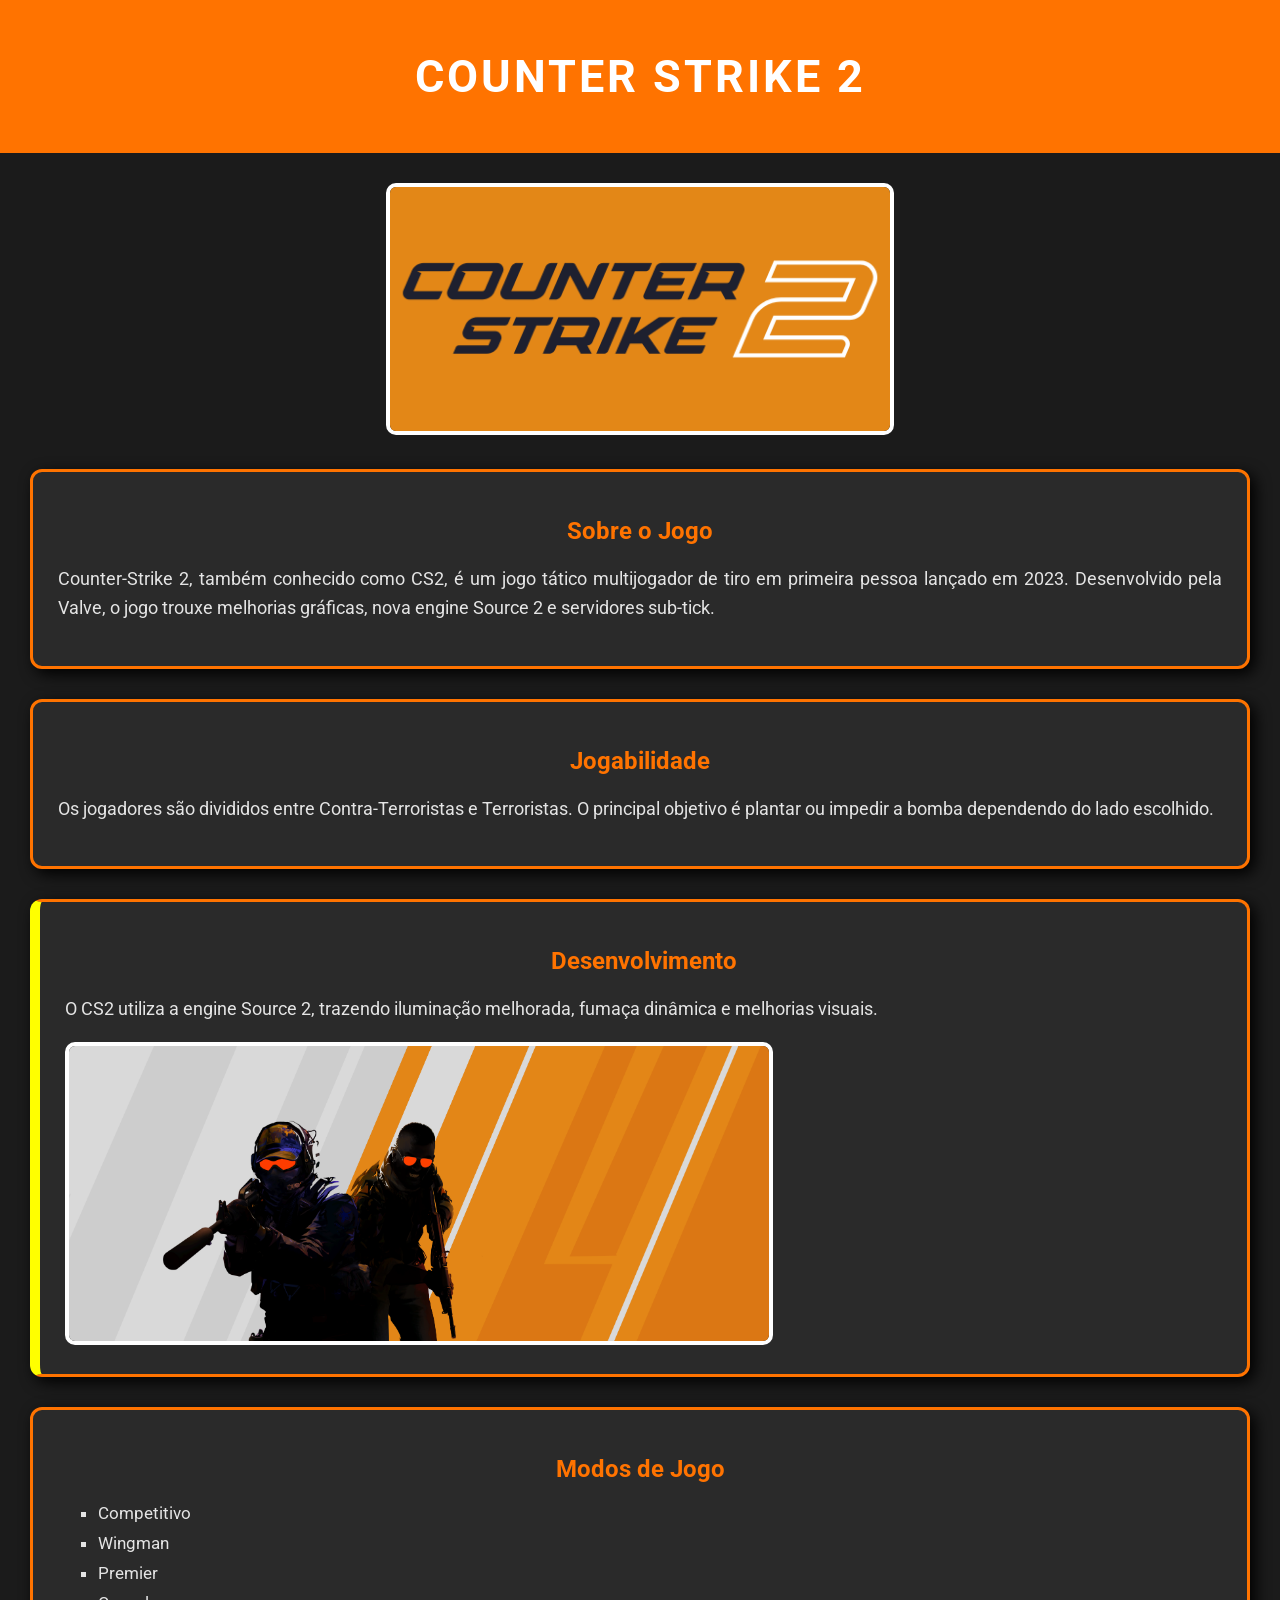
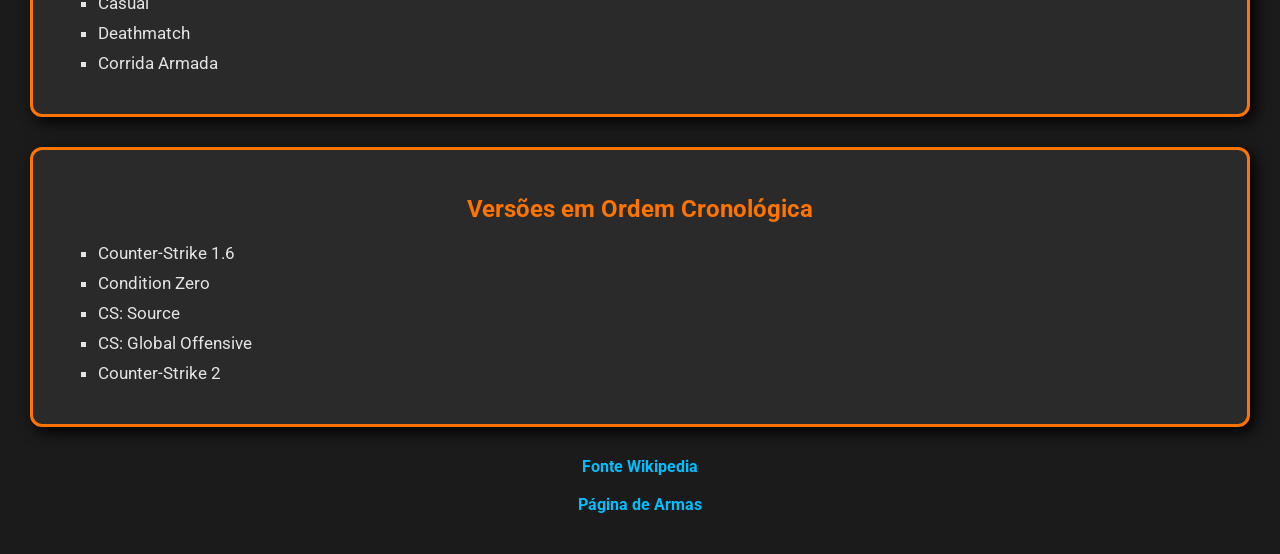
<file: TRABALHO2/index.html>
<!DOCTYPE html>
<html lang="pt-br">
<head>
    <meta charset="UTF-8">
    <meta name="viewport" content="width=device-width, initial-scale=1.0">

    <!-- Google Fonts -->
    <link rel="preconnect" href="https://fonts.googleapis.com">
    <link rel="preconnect" href="https://fonts.gstatic.com" crossorigin>
    <link href="https://fonts.googleapis.com/css2?family=Roboto:wght@300;400;700&display=swap" rel="stylesheet">

    <!-- CSS externo -->
    <link rel="stylesheet" href="style.css">

    <link rel="shortcut icon" href="cs2-logo.png" type="image/x-icon">
    
    <title>CS2</title>
</head>

<body>

    <header id="topo">
        <h1>Counter Strike 2</h1>
    </header>

    <main>

        <!-- Logo principal -->
        <section class="banner">
            <img src="cs2_logo.png" alt="Logo do CS2" width="500">
        </section>

        <!-- Sobre o jogo -->
        <section class="card">
            <h2>Sobre o Jogo</h2>
            <p>
                Counter-Strike 2, também conhecido como CS2, é um jogo tático multijogador de tiro em primeira pessoa lançado em 2023.
                Desenvolvido pela Valve, o jogo trouxe melhorias gráficas, nova engine Source 2 e servidores sub-tick.
            </p>
        </section>

        <!-- Jogabilidade -->
        <section class="card">
            <h2>Jogabilidade</h2>

            <p>
                Os jogadores são divididos entre Contra-Terroristas e Terroristas.
                O principal objetivo é plantar ou impedir a bomba dependendo do lado escolhido.
            </p>
        </section>

        <!-- Desenvolvimento -->
        <section class="card destaque">
            <h2>Desenvolvimento</h2>

            <p>
                O CS2 utiliza a engine Source 2, trazendo iluminação melhorada, fumaça dinâmica e melhorias visuais.
            </p>

            <img src="cs2_logo2.png" alt="Imagem do CS2" width="700">
        </section>

        <!-- Modos de jogo -->
        <section class="card">
            <h2>Modos de Jogo</h2>

            <ul class="lista">
                <li>Competitivo</li>
                <li>Wingman</li>
                <li>Premier</li>
                <li>Casual</li>
                <li>Deathmatch</li>
                <li>Corrida Armada</li>
            </ul>
        </section>

        <!-- Versões -->
        <section class="card">
            <h2>Versões em Ordem Cronológica</h2>

            <ol class="lista">
                <li>Counter-Strike 1.6</li>
                <li>Condition Zero</li>
                <li>CS: Source</li>
                <li>CS: Global Offensive</li>
                <li>Counter-Strike 2</li>
            </ol>
        </section>

        <!-- Link intern e externo -->
        <section class="links">
            <a href="https://pt.wikipedia.org/wiki/Counter-Strike_2" target="_blank">
                Fonte Wikipedia
            </a>

            <br><br>


            <a href="./armas.html">
                Página de Armas
            </a>
        </section>

    </main>

</body>
</html>
</file>
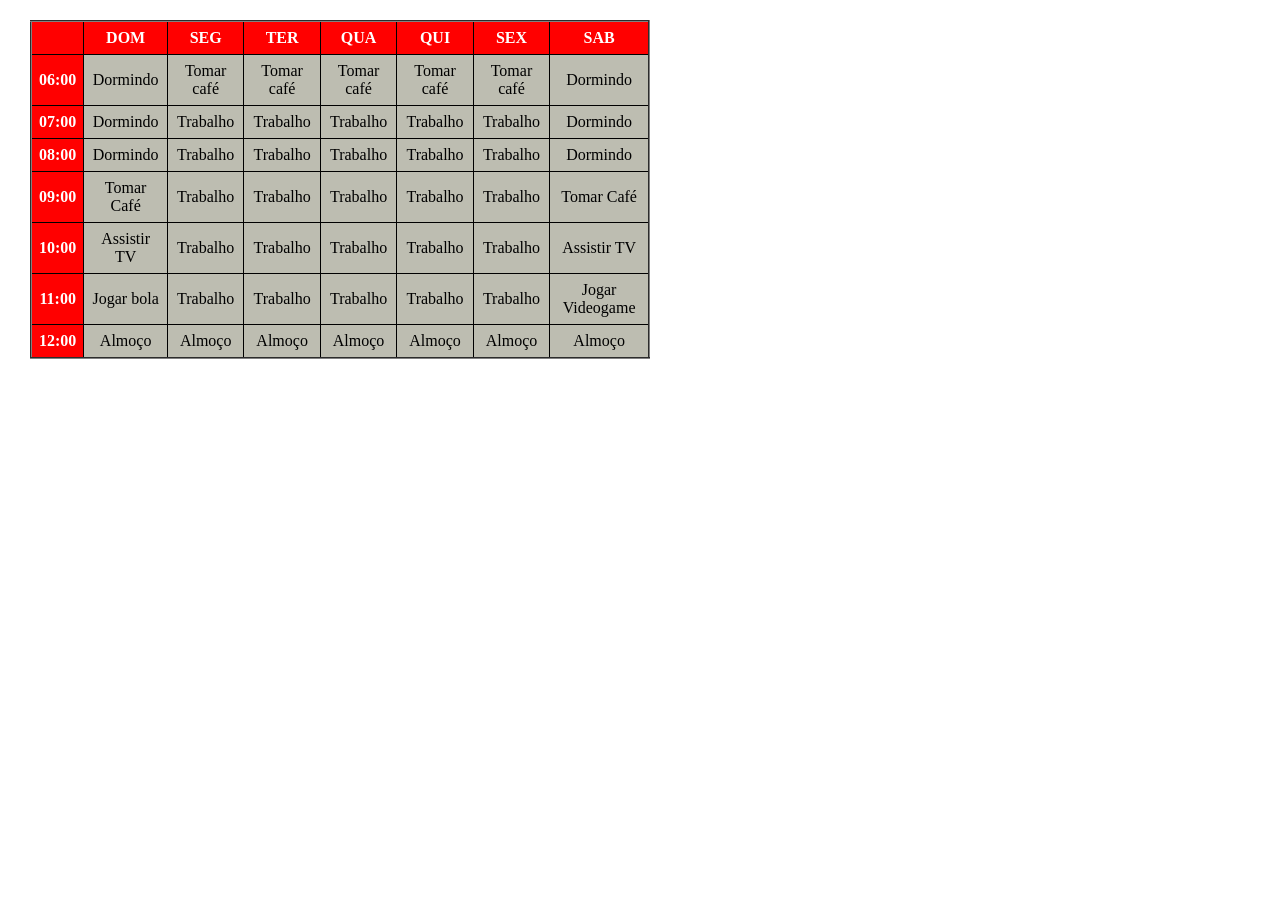
<file: TRABALHO4/index.html>
<!DOCTYPE html>
<html lang="en">
<head>
    <meta charset="UTF-8">
    <meta name="viewport" content="width=device-width, initial-scale=1.0">
    <title>Tabela</title>
    <style>
        *{
            margin: 10px;
        }
        table {
            width: 50%;
            border-collapse: collapse;
        }
        th, td {
            border: 1px solid rgb(0, 0, 0);   
            padding: 7px;
            text-align: center;
        }
        th {
            background-color: rgb(255, 0, 0);
            color: white;
        }
        td {
            background-color: rgb(189, 189, 177);
        }
    </style>
</head>
<body>
    <table border="2">
        <tr>
            <th></th>
            <th>DOM</th>
            <th>SEG</th>
            <th>TER</th>
            <th>QUA</th>
            <th>QUI</th>
            <th>SEX</th>
            <th>SAB</th>
        </tr>
        <tr>
            <th>06:00</th>
            <td>Dormindo</td>
            <td>Tomar café</td>
            <td>Tomar café</td>
            <td>Tomar café</td>
            <td>Tomar café</td>
            <td>Tomar café</td>
            <td>Dormindo</td>
        </tr>
        <tr>
            <th>07:00</th>
            <td>Dormindo</td>
            <td>Trabalho</td>
            <td>Trabalho</td>
            <td>Trabalho</td>
            <td>Trabalho</td>
            <td>Trabalho</td>
            <td>Dormindo</td>
        </tr>
        <tr>
            <th>08:00</th>
            <td>Dormindo</td>
            <td>Trabalho</td>
            <td>Trabalho</td>
            <td>Trabalho</td>
            <td>Trabalho</td>
            <td>Trabalho</td>
            <td>Dormindo</td>
        </tr>
        <tr>
            <th>09:00</th>
            <td>Tomar Café</td>
            <td>Trabalho</td>
            <td>Trabalho</td>
            <td>Trabalho</td>
            <td>Trabalho</td>
            <td>Trabalho</td>
            <td>Tomar Café</td>
        </tr>
        <tr>
            <th>10:00</th>
            <td>Assistir TV</td>
            <td>Trabalho</td>
            <td>Trabalho</td>
            <td>Trabalho</td>
            <td>Trabalho</td>
            <td>Trabalho</td>
            <td>Assistir TV</td>
        </tr>
        <tr>
            <th>11:00</th>
            <td>Jogar bola</td>
            <td>Trabalho</td>
            <td>Trabalho</td>
            <td>Trabalho</td>
            <td>Trabalho</td>
            <td>Trabalho</td>
            <td>Jogar Videogame</td>
        </tr>
        <tr>
            <th>12:00</th>
            <td>Almoço</td>
            <td>Almoço</td>
            <td>Almoço</td>
            <td>Almoço</td>
            <td>Almoço</td>
            <td>Almoço</td>
            <td>Almoço</td>
        </tr>
    </table>
    
</body>
</html>
</file>
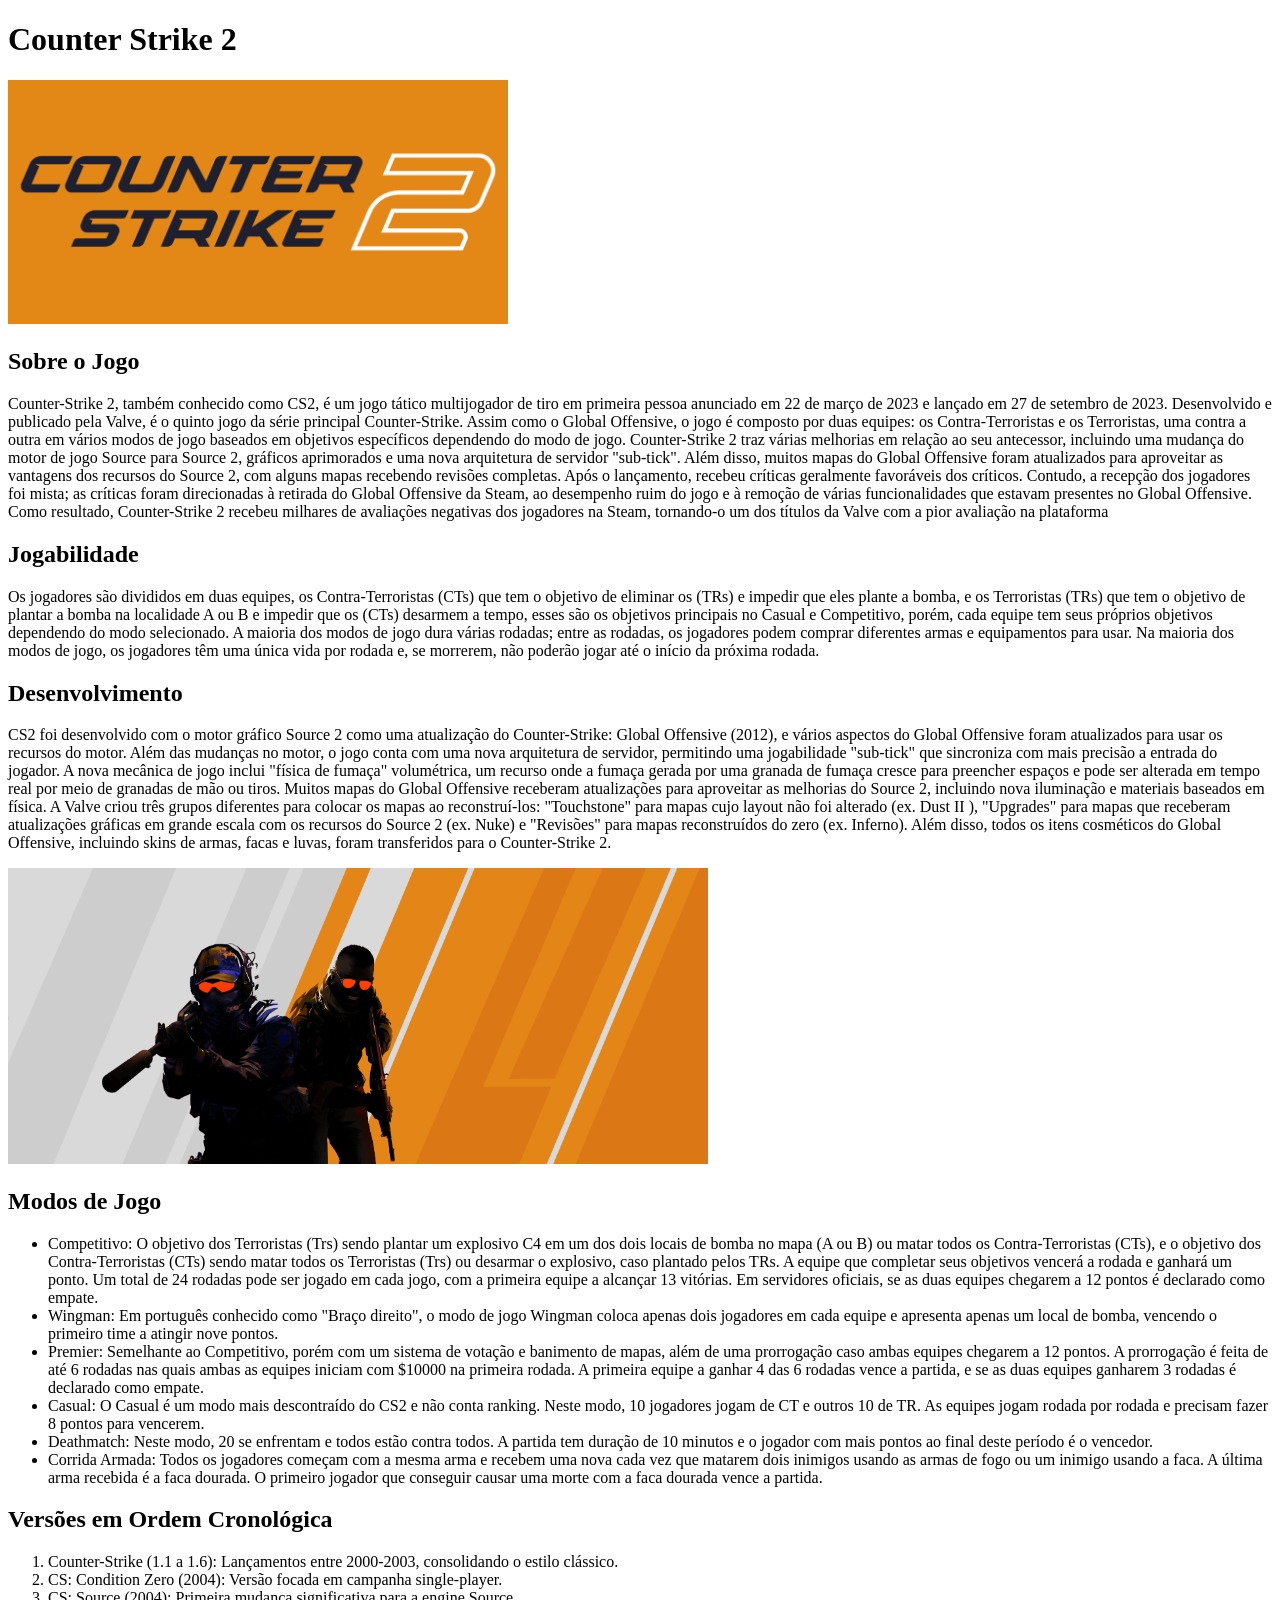
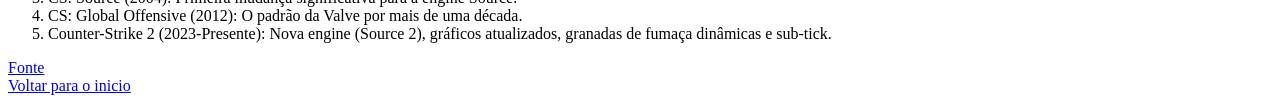
<file: trabalho1/trabalho1.html>
<!DOCTYPE html>
<html lang="pt-br">
<head>
    <!-- Configurações da página -->
    <meta charset="UTF-8">
    <meta name="viewport" content="width=device-width, initial-scale=1.0">

    <!-- Ícone da aba -->
    <link rel="shortcut icon" href="cs2-logo.png" type="image/x-icon">
    
    <!-- Título da página -->
    <title>CS2</title>
</head>
<body>

    <!-- Título principal -->
    <h1  id="Inicio">Counter Strike 2</h1>

    <!-- Imagem da logo do jogo -->
    <img src="cs2_logo.png" alt="Logo" width="500">

    <!-- Seção sobre o jogo -->
    <h2> Sobre o Jogo </h2>
    
    <p>Counter-Strike 2, também conhecido como CS2, é um jogo tático multijogador de tiro em primeira pessoa anunciado em 22 de março de 2023 e lançado em 27 de setembro de 2023. Desenvolvido e publicado pela Valve, é o quinto jogo da série principal Counter-Strike.
    Assim como o Global Offensive, o jogo é composto por duas equipes: os Contra-Terroristas e os Terroristas, uma contra a outra em vários modos de jogo baseados em objetivos específicos dependendo do modo de jogo.
    Counter-Strike 2 traz várias melhorias em relação ao seu antecessor, incluindo uma mudança do motor de jogo Source para Source 2, gráficos aprimorados e uma nova arquitetura de servidor "sub-tick". Além disso, muitos mapas do Global Offensive foram atualizados para aproveitar as vantagens dos recursos do Source 2, com alguns mapas recebendo revisões completas.
    Após o lançamento, recebeu críticas geralmente favoráveis dos críticos. Contudo, a recepção dos jogadores foi mista; as críticas foram direcionadas à retirada do Global Offensive da Steam, ao desempenho ruim do jogo e à remoção de várias funcionalidades que estavam presentes no Global Offensive. Como resultado, Counter-Strike 2 recebeu milhares de avaliações negativas dos jogadores na Steam, tornando-o um dos títulos da Valve com a pior avaliação na plataforma</p>

    <!-- Lista de modos de jogo -->
    <h2> Jogabilidade </h2>
     
    <p>Os jogadores são divididos em duas equipes, os Contra-Terroristas (CTs) que tem o objetivo de eliminar os (TRs) e impedir que eles plante a bomba, e os Terroristas (TRs) que tem o objetivo de plantar a bomba na localidade A ou B e impedir que os (CTs) desarmem a tempo, esses são os objetivos principais no Casual e Competitivo, porém, cada equipe tem seus próprios objetivos dependendo do modo selecionado.
    A maioria dos modos de jogo dura várias rodadas; entre as rodadas, os jogadores podem comprar diferentes armas e equipamentos para usar. Na maioria dos modos de jogo, os jogadores têm uma única vida por rodada e, se morrerem, não poderão jogar até o início da próxima rodada.</p>

    <!-- Lista do desenvolvimento do jogo -->

    <h2> Desenvolvimento </h2>
    <p>CS2 foi desenvolvido com o motor gráfico Source 2 como uma atualização do Counter-Strike: Global Offensive (2012), e vários aspectos do Global Offensive foram atualizados para usar os recursos do motor. Além das mudanças no motor, o jogo conta com uma nova arquitetura de servidor, permitindo uma jogabilidade "sub-tick" que sincroniza com mais precisão a entrada do jogador. A nova mecânica de jogo inclui "física de fumaça" volumétrica, um recurso onde a fumaça gerada por uma granada de fumaça cresce para preencher espaços e pode ser alterada em tempo real por meio de granadas de mão ou tiros.
    Muitos mapas do Global Offensive receberam atualizações para aproveitar as melhorias do Source 2, incluindo nova iluminação e materiais baseados em física. A Valve criou três grupos diferentes para colocar os mapas ao reconstruí-los: "Touchstone" para mapas cujo layout não foi alterado (ex. Dust II ), "Upgrades" para mapas que receberam atualizações gráficas em grande escala com os recursos do Source 2 (ex. Nuke) e "Revisões" para mapas reconstruídos do zero (ex. Inferno). Além disso, todos os itens cosméticos do Global Offensive, incluindo skins de armas, facas e luvas, foram transferidos para o Counter-Strike 2.</p>

    <!-- Imagem de wallpaper do cs2 -->
    <img src="cs2_logo2.png" alt="Logo" width="700">

    <!-- Lista não ordenada dos modos de jogo -->
    <h2> Modos de Jogo </h2>
    <p>
        <ul>
            <li>Competitivo: O objetivo dos Terroristas (Trs) sendo plantar um explosivo C4 em um dos dois locais de bomba no mapa (A ou B) ou matar todos os Contra-Terroristas (CTs), e o objetivo dos Contra-Terroristas (CTs) sendo matar todos os Terroristas (Trs) ou desarmar o explosivo, caso plantado pelos TRs. A equipe que completar seus objetivos vencerá a rodada e ganhará um ponto. Um total de 24 rodadas pode ser jogado em cada jogo, com a primeira equipe a alcançar 13 vitórias. Em servidores oficiais, se as duas equipes chegarem a 12 pontos é declarado como empate.</li>
            <li>Wingman: Em português conhecido como "Braço direito", o modo de jogo Wingman coloca apenas dois jogadores em cada equipe e apresenta apenas um local de bomba, vencendo o primeiro time a atingir nove pontos.</li>
            <li>Premier: Semelhante ao Competitivo, porém com um sistema de votação e banimento de mapas, além de uma prorrogação caso ambas equipes chegarem a 12 pontos. A prorrogação é feita de até 6 rodadas nas quais ambas as equipes iniciam com $10000 na primeira rodada. A primeira equipe a ganhar 4 das 6 rodadas vence a partida, e se as duas equipes ganharem 3 rodadas é declarado como empate.</li>
            <li>Casual: O Casual é um modo mais descontraído do CS2 e não conta ranking. Neste modo, 10 jogadores jogam de CT e outros 10 de TR. As equipes jogam rodada por rodada e precisam fazer 8 pontos para vencerem.</li>
            <li>Deathmatch: Neste modo, 20 se enfrentam e todos estão contra todos. A partida tem duração de 10 minutos e o jogador com mais pontos ao final deste período é o vencedor.</li>
            <li>Corrida Armada: Todos os jogadores começam com a mesma arma e recebem uma nova cada vez que matarem dois inimigos usando as armas de fogo ou um inimigo usando a faca. A última arma recebida é a faca dourada. O primeiro jogador que conseguir causar uma morte com a faca dourada vence a partida.</li>
        </ul>
    </p>

    <!-- Lista ordenada das versões do jogo -->
    <h2> Versões em Ordem Cronológica</h2>
    <p>
        <ol>
            <li>Counter-Strike (1.1 a 1.6): Lançamentos entre 2000-2003, consolidando o estilo clássico.</li>
            <li>CS: Condition Zero (2004): Versão focada em campanha single-player.</li>
            <li>CS: Source (2004): Primeira mudança significativa para a engine Source.</li>
            <li>CS: Global Offensive (2012): O padrão da Valve por mais de uma década.</li>
            <li>Counter-Strike 2 (2023-Presente): Nova engine (Source 2), gráficos atualizados, granadas de fumaça dinâmicas e sub-tick.</li>
        </ol>
    </p>

    <!-- Link externo -->
    <a href="https://pt.wikipedia.org/wiki/Counter-Strike_2#Recep%C3%A7%C3%A3o_critica" target="_blank">Fonte</a>

    <br>

    <!-- Link interno -->
    <a href="#Inicio">Voltar para o inicio</a>


</body>
</html>
</file>
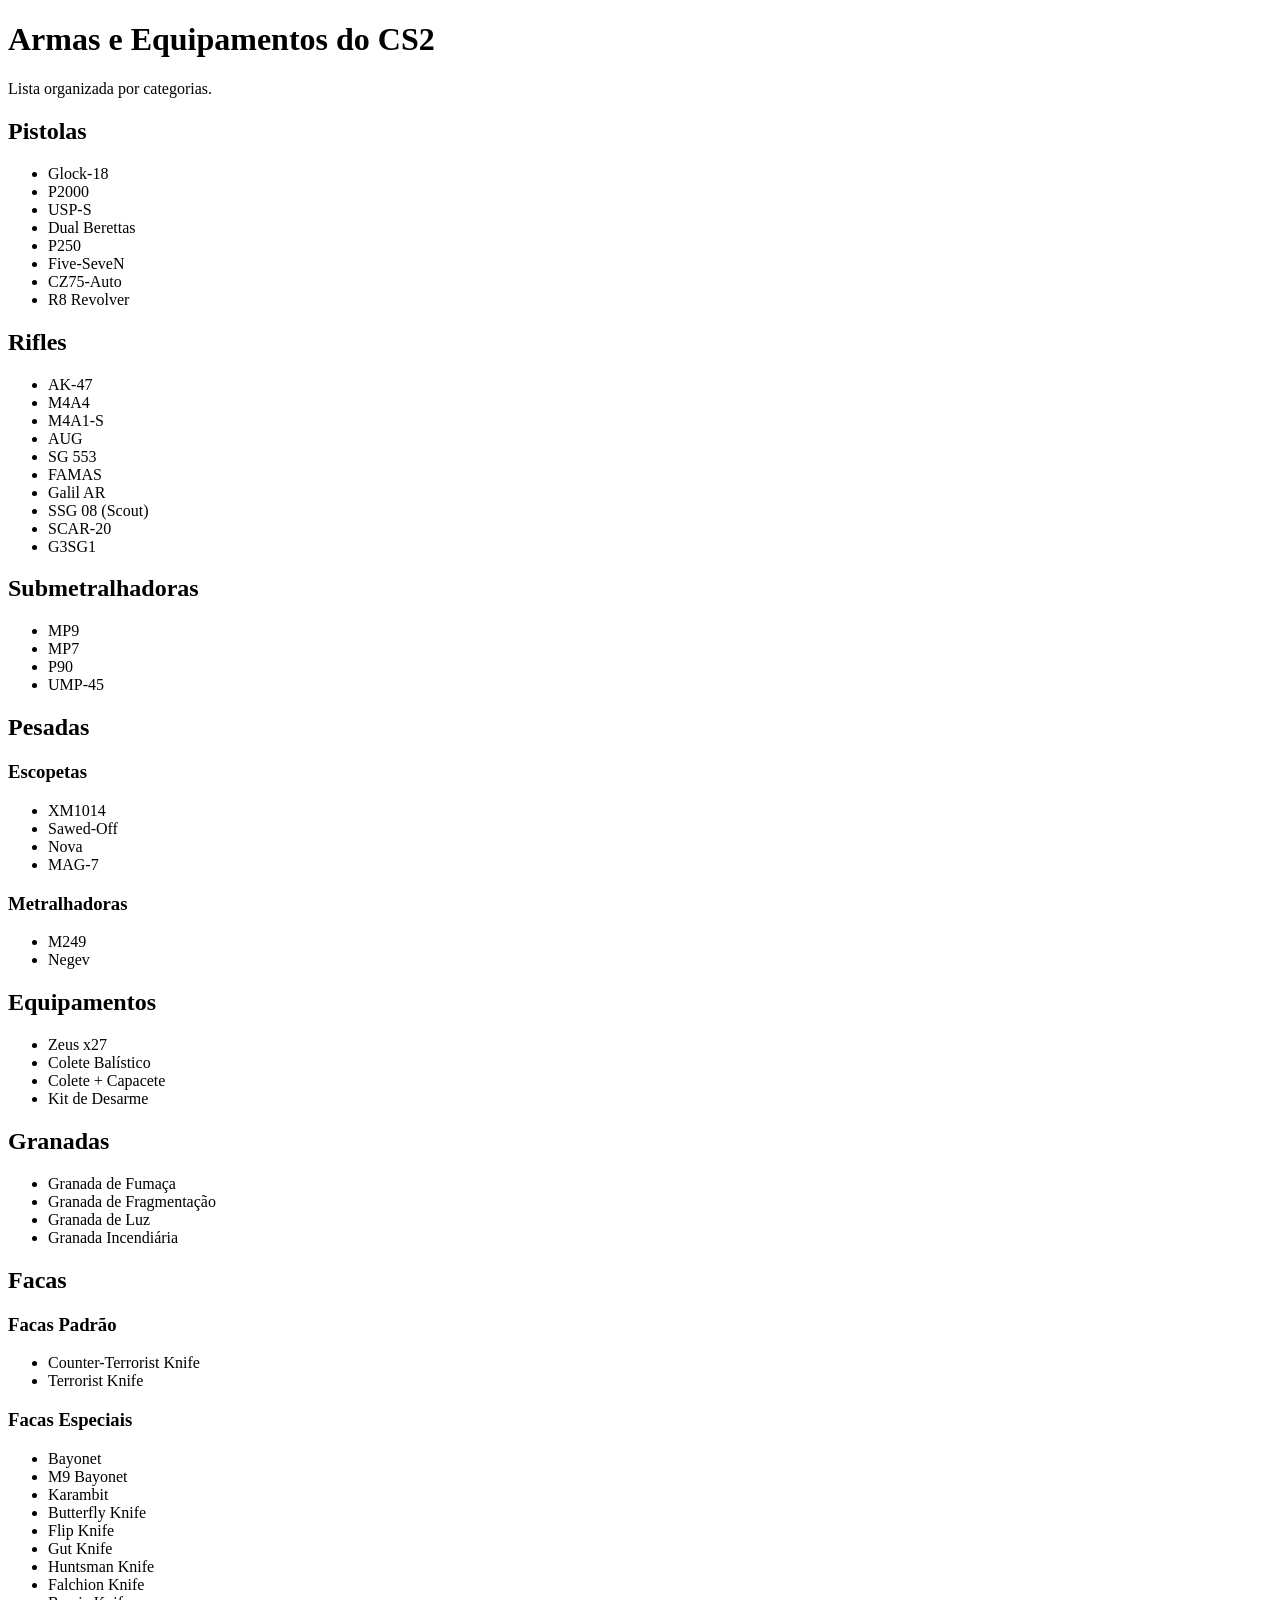
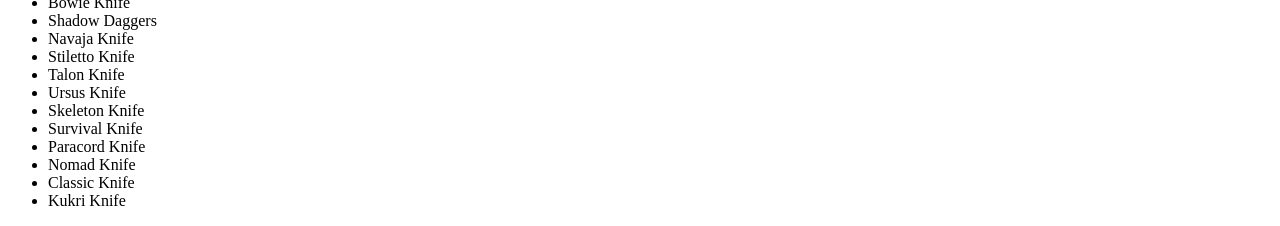
<file: TRABALHO2/armas.html>
<!DOCTYPE html>
<html lang="pt-br">
<head>
    <meta charset="UTF-8">
    <meta name="viewport" content="width=device-width, initial-scale=1.0">

    <title>Armas do CS2</title>
</head>

<body>

    <header>
        <h1>Armas e Equipamentos do CS2</h1>
        <p>Lista organizada por categorias.</p>
    </header>

    <main>

        <section>
            <h2>Pistolas</h2>

            <ul>
                <li>Glock-18</li>
                <li>P2000</li>
                <li>USP-S</li>
                <li>Dual Berettas</li>
                <li>P250</li>
                <li>Five-SeveN</li>
                <li>CZ75-Auto</li>
                <li>R8 Revolver</li>
            </ul>
        </section>

        <section>
            <h2>Rifles</h2>

            <ul>
                <li>AK-47</li>
                <li>M4A4</li>
                <li>M4A1-S</li>
                <li>AUG</li>
                <li>SG 553</li>
                <li>FAMAS</li>
                <li>Galil AR</li>
                <li>SSG 08 (Scout)</li>
                <li>SCAR-20</li>
                <li>G3SG1</li>
            </ul>
        </section>

        <section>
            <h2>Submetralhadoras</h2>

            <ul>
                <li>MP9</li>
                <li>MP7</li>
                <li>P90</li>
                <li>UMP-45</li>
            </ul>
        </section>

        <section>
            <h2>Pesadas</h2>

                <h3>Escopetas</h3>

                <ul>
                    <li>XM1014</li>
                    <li>Sawed-Off</li>
                    <li>Nova</li>
                    <li>MAG-7</li>
                </ul>

                <h3>Metralhadoras</h3>

                <ul>
                    <li>M249</li>
                    <li>Negev</li>
                </ul>
        </section>

        <section>
            <h2>Equipamentos</h2>

            <ul>
                <li>Zeus x27</li>
                <li>Colete Balístico</li>
                <li>Colete + Capacete</li>
                <li>Kit de Desarme</li>
            </ul>
        </section>

        <section>
            <h2>Granadas</h2>

            <ul>
                <li>Granada de Fumaça</li>
                <li>Granada de Fragmentação</li>
                <li>Granada de Luz</li>
                <li>Granada Incendiária</li>
            </ul>
        </section>

        <section>
            <h2>Facas</h2>

                <h3>Facas Padrão</h3>

                <ul>
                    <li>Counter-Terrorist Knife</li>
                    <li>Terrorist Knife</li>
                </ul>

                <h3>Facas Especiais</h3>

                <ul>
                    <li>Bayonet</li>
                    <li>M9 Bayonet</li>
                    <li>Karambit</li>
                    <li>Butterfly Knife</li>
                    <li>Flip Knife</li>
                    <li>Gut Knife</li>
                    <li>Huntsman Knife</li>
                    <li>Falchion Knife</li>
                    <li>Bowie Knife</li>
                    <li>Shadow Daggers</li>
                    <li>Navaja Knife</li>
                    <li>Stiletto Knife</li>
                    <li>Talon Knife</li>
                    <li>Ursus Knife</li>
                    <li>Skeleton Knife</li>
                    <li>Survival Knife</li>
                    <li>Paracord Knife</li>
                    <li>Nomad Knife</li>
                    <li>Classic Knife</li>
                    <li>Kukri Knife</li>
                </ul>
        </section>
    </main>
</body>
</html>
</file>
<file: TRABALHO2/style.css>
body {
    background-color: #1b1b1b;
    color: #e4e4e4;
    font-family: 'Roboto', sans-serif;
    margin: 0;
    padding: 0;
}

#topo {
    background-color: #ff7300;
    padding: 20px;
    text-align: center;
}

h1 {
    color: white;
    font-size: 45px;
    text-transform: uppercase;
    letter-spacing: 3px;
}

h2, h3 {
    color: #ff7300;
    text-align: center;
}


p {
    font-size: 18px;
    line-height: 1.6;
    text-align: justify;
}

.card {
    background-color: #2a2a2a;

    /* Box Model */
    margin: 30px;
    padding: 25px;

    /* Bordas */
    border: 3px solid #ff7300;
    border-radius: 12px;

    box-shadow: 5px 5px 15px black;
}

.destaque {
    border-left: 10px solid yellow;
}

.banner {
    text-align: center;
    margin-top: 30px;
}

img {
    border: 4px solid white;
    border-radius: 10px;
}

.lista {
    list-style-type: square;
    padding-left: 40px;
}

.lista li {
    margin-bottom: 10px;
    font-size: 17px;
}

.links {
    text-align: center;
    margin-bottom: 40px;
}

a {
    color: #00bfff;
    text-decoration: none;
    font-weight: bold;
}

a:hover {
    color: yellow;
    text-decoration: underline;
}
</file>
